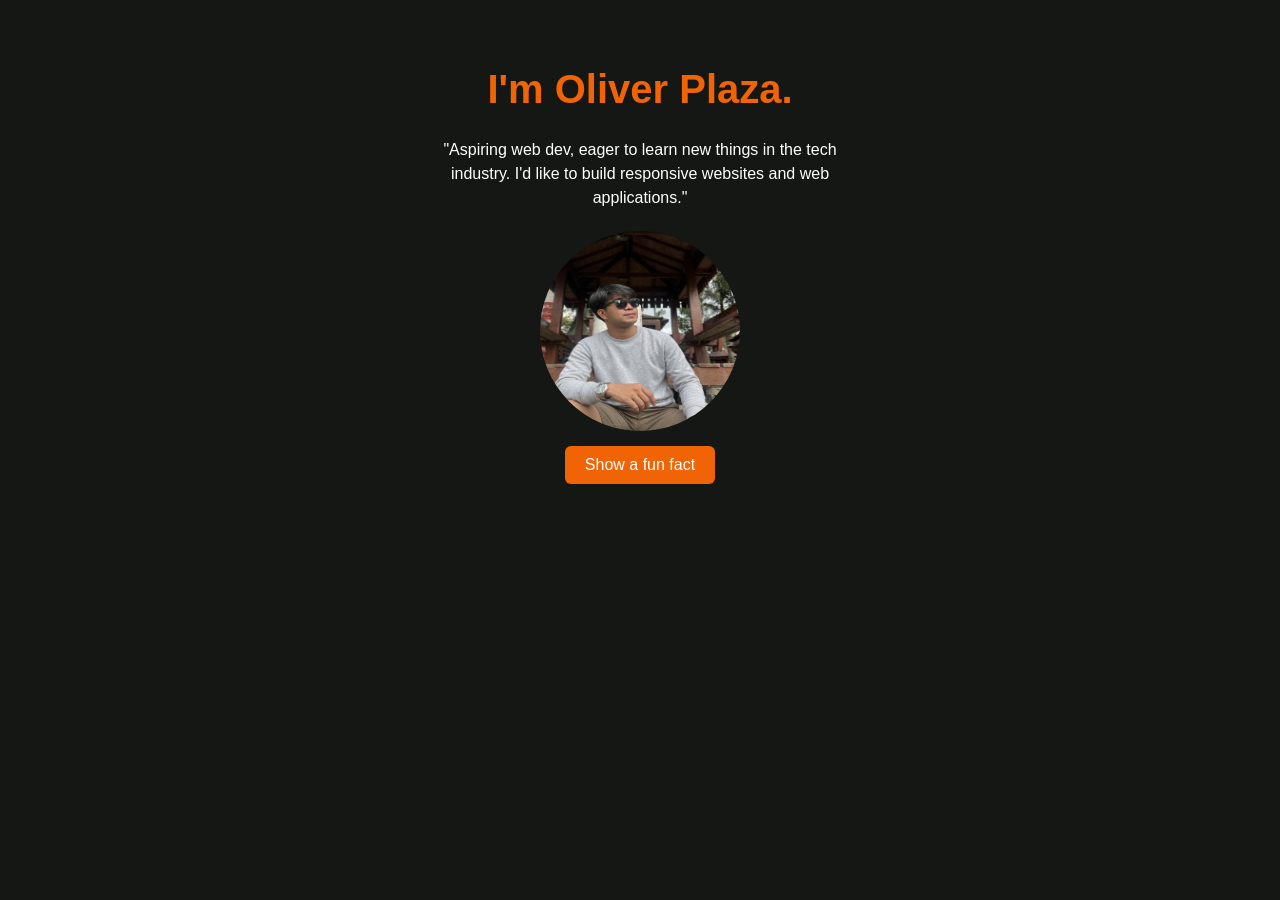
<file: 01-about-me-card/index.html>
<!DOCTYPE html>
<html lang="en">
<head>
    <meta charset="UTF-8">
    <meta name="viewport" content="width=device-width, initial-scale=1.0">
    <title>Dags.dev</title>
    <link rel="stylesheet" href="style.css">
</head>
<body>

    <!--
    ==========================================
    EXERCISE 1: "ABOUT ME" INTERACTIVE CARD
    ==========================================

    What you'll build:
    A webpage with your name, a photo, a short bio,
    and a button that reveals a fun fact.

    REQUIREMENTS:

    1. A heading with your name
    2. A paragraph with a short bio (2-3 sentences)
    3. An image
    4. A button labeled "Show a fun fact"
    5. Button reveals a hidden fun fact
    6. Clicking again hides the fun fact
    7. Style the card
    ==========================================
    -->
    
    <h1>I'm Oliver Plaza.</h1>

    <p>"Aspiring web dev, eager to learn new things in the tech industry. 
        I'd like to build responsive websites and web applications." </p>

        <img src="blog.jpg" id="img" alt="photo of oliver">

    <div class="btn">
        <button id="fact-btn">Show a fun fact</button>
        <p id="fun-fact" style="display: none;">Your Fun fact Here</p>
    </div>    

<script src="script.js"></script>
</body>
</html>
</file>
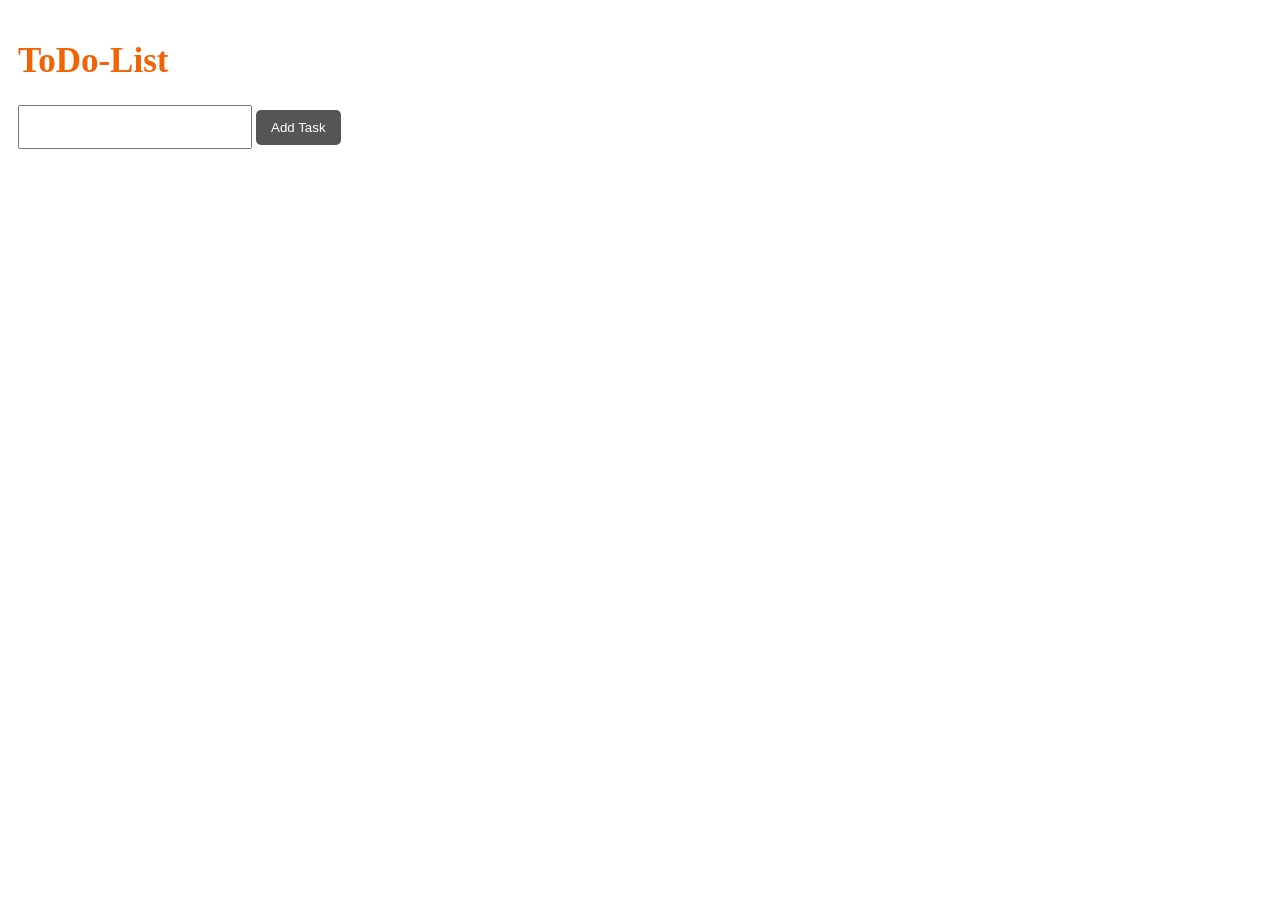
<file: 02-interactive-todo-list/index.html>
<!DOCTYPE html>
<html lang="en">
<head>
    <meta charset="UTF-8">
    <meta name="viewport" content="width=device-width, initial-scale=1.0">
    <title>Interactive To Do-List</title>
    <link rel="stylesheet" href="style.css">
</head>
<body>

    <h1>ToDo-List</h1>
    <input type="text" id="task-input" required>
    <button id="add-btn">Add Task</button>

    
        <ul id="task-list"></ul>
    

    <script src="script.js"></script>
</body>
</html>
</file>
<file: 01-about-me-card/style.css>
/*
==========================================
EXERCISE 1 - ABOUT ME INTERACTIVE CARD
==========================================

CSS Goals:

1. Center the card
2. Add some color
3. Round the image corners
4. Make the card look clean
==========================================
*/

body{
    margin: 0;
    background-color: #141714;
    font-family: Arial, sans-serif;
    display: flex;
    flex-direction: column;
    align-items: center;
    padding: 40px;
}
h1{
    margin-bottom: 10px;
    color: #f16406;
    font-size: 2.5rem;
}
p{
    max-width: 400px;
    text-align: center;
    line-height: 1.5;
    color: #fff;
}
#img{
    width: 200px;
    height: 200px;
    margin: 5px;
    border: #fff;
    border-radius: 50%;
}
.btn button{
    padding: 10px 20px;
    margin-top: 10px;
    background-color: #f16406;
    color: #fff;
    border: none;
    border-radius: 6px;
    cursor: pointer;
    font-size: 1rem;
}
.btn button:hover{
    background-color: #45a049;
}
.btn p{
    color: aliceblue;
    font-size: 15px;
}
#fun-fact{
    margin-top: 10px;
    font-style: italic;
    color: #ccc;
}
</file>
<file: 02-interactive-todo-list/style.css>
body {
    flex-direction: column;
    align-items: flex-start; /* or center, your choice */
    padding: 10px;
}
h1{
    color: #f16406;
    font-style: initial;
    font-size: 35px;
}
input{
    padding: 10px 15px;
    width: 200px;
    height: 20px;
    font-size: 15px;
    font-style: normal;
}
ul{
    list-style: none;
    padding: 0;
    margin-top: 20px;
    width: 300px;
}
li{
    font-style: italic;
    background-color: #f4f4f4;
    padding: 10px 10px;
    margin-bottom: 8px;
    border-radius: 6px;
    display: flex;
    justify-content: space-between;
    align-items: center;
}
button{
    padding: 10px 15px;
    border: none;
    border-radius: 5px;
    background-color: #555; 
    color: white;
    cursor: pointer;
}
button:hover{
    background-color: #3df106;;
}
.completed {
    text-decoration: line-through;
    opacity: 0.6;
}
</file>
